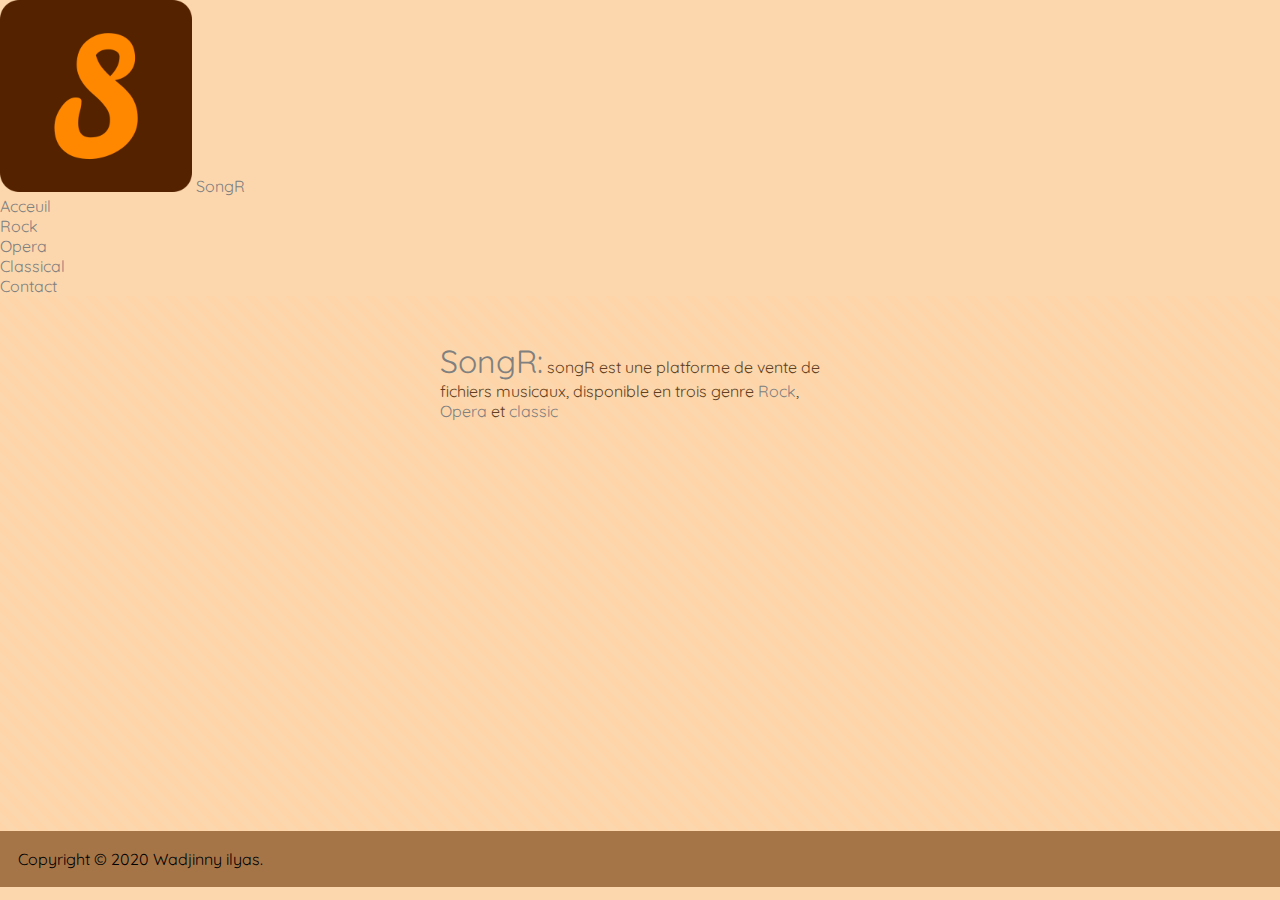
<file: index.html>
<!DOCTYPE html>
    <html lang="en">

    <head>
        <link href="https://fonts.googleapis.com/css2?family=Quicksand:wght@600&display=swap" rel="stylesheet">
        <meta charset="UTF-8">
        <meta name="viewport" content="width=device-width, initial-scale=1.0">
        <title>Acceuil</title>
        <link rel="shortcut icon" href="/favicon.ico" type="image/x-icon">
        <link rel="icon" href="favicon.ico" type="image/x-icon">
        <link rel="stylesheet" href="css/style.css">
        <script src="js/js.js"></script>
    </head>

    <body>
        <nav>
            <img src="img/logo.png" alt="logo">
            <a href="index.html">SongR</a>
            <ul class="pagesL">
                <li><a class="page" href="index.html">Acceuil</a></li>
                <li><a class="page" href="Rock.html">Rock</a></li>
                <li><a class="page" href="Opera.html">Opera</a></li>
                <li><a class="page" href="Classical.html">Classical</a></li>
                <li><a class="page" href="Contact.html">Contact</a></li>
            </ul>
        </nav>

        <section class="content">

            <div class="description small" style="max-width: 400px; ">

                <a class="logo" href="index.html">SongR:</a>
                    songR est une platforme de vente de fichiers musicaux, disponible en trois genre <a
                        href="rock.html">Rock</a>, <a href="Opera.html">Opera</a> et <a
                        href="Classical.html">classic</a>
            </div>
        </section>


        <footer>
            <p>Copyright &copy; 2020 Wadjinny ilyas.</p>
        </footer>
    </body>

    </html>
</file>
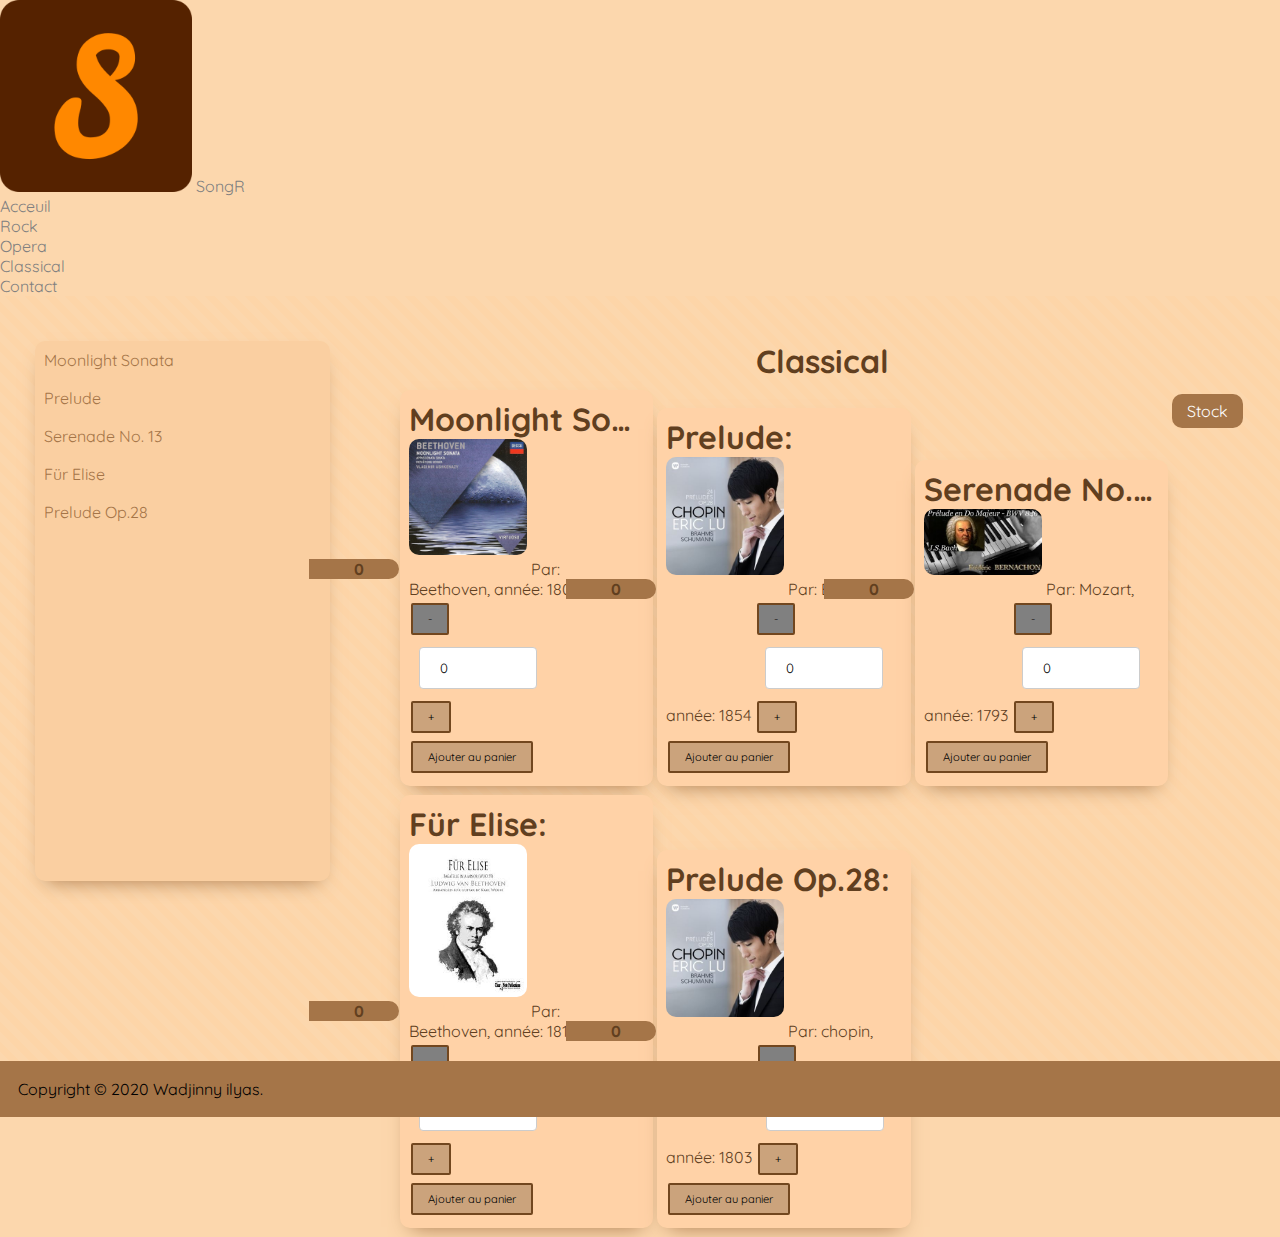
<file: classical.html>
<!DOCTYPE html>
<html lang="en">

<head>
    <link href="https://fonts.googleapis.com/css2?family=Quicksand:wght@600&display=swap" rel="stylesheet">
    <meta charset="UTF-8">
    <meta name="viewport" content="width=device-width, initial-scale=1.0">
    <title>Classical</title>
    <link rel="shortcut icon" href="/favicon.ico" type="image/x-icon">
    <link rel="icon" href="favicon.ico" type="image/x-icon">
    <link rel="stylesheet" href="css/style.css">
    <script src="js/js.js"></script>
</head>

<body>
    <nav>
            <img src="img/logo.png" alt="logo">
            <a href="index.html">SongR</a>
        <ul class="pagesL">
            <li><a class="page" href="index.html">Acceuil</a></li>
            <li><a class="page" href="Rock.html">Rock</a></li>
            <li><a class="page" href="Opera.html">Opera</a></li>
            <li><a class="page" href="Classical.html">Classical</a></li>
            <li><a class="page" href="Contact.html">Contact</a></li>
        </ul>
    </nav>

    <section class="content">
        <div class="aside">
            <ul>
            <li><a href="#1">Moonlight Sonata</a></li>
                <li><a href="#2">Prelude</a></li>
                <li><a href="#3">Serenade No. 13</a></li>
                <li><a href="#4">Für Elise</a></li>
                <li><a href="#5">Prelude Op.28</a></li>

            </ul>
        </div>
        <div class="description">
            <h1>Classical</h1>
            <button id="stock">Stock</button>
            <!---->
            <div id="1" class="song">
                <h1>Moonlight Sonata:</h1>
                <div>
                    <img src="img/moonlight.jpg" alt="">
                    <div class="displayStock">
                        <h4>0</h4>
                    </div>
                </div>

                Par: Beethoven, année: 1807
                <div class="ItemCtrl"><button disabled>-</button><input value="0" type="text"><button>+</button></div>
                <button>Ajouter au panier</button>
            </div>
            <!---->
            <div id="2" class="song">
                <h1>Prelude:</h1>
                <div>
                    <img src="img/prelude.jpg" alt="">
                    <div class="displayStock">
                        <h4>0</h4>
                    </div>
                </div>
                Par: Bach, année: 1854
                <div class="ItemCtrl"><button disabled>-</button><input value="0" type="text" ><button>+</button></div>
                <button>Ajouter au panier</button>
            </div>
            <!---->
            <div id="3" class="song">
                <h1>Serenade No. 13:</h1>
                <div>
                    <img src="img/serenade.jpg" alt="">
                    <div class="displayStock">
                        <h4>0</h4>
                    </div>
                </div>
                Par: Mozart, année: 1793
                <div class="ItemCtrl"><button disabled>-</button><input value="0" type="text"><button>+</button></div>
                <button>Ajouter au panier</button>
            </div>
            <!---->
            <div id="4" class="song">
                <h1>Für Elise:</h1>
                <div>
                    <img src="img/fur_elise.jpg" alt="">
                    <div class="displayStock">
                        <h4>0</h4>
                    </div>
                </div>
                Par: Beethoven, année: 1817
                <div class="ItemCtrl"><button disabled>-</button><input value="0" type="text"><button>+</button></div>
                <button>Ajouter au panier</button>
            </div>
            <!---->
            <div id="5" class="song">
                <h1>Prelude Op.28:</h1>
                <div>
                    <img src="img/prelude.jpg" alt="">
                    <div class="displayStock">
                        <h4>0</h4>
                    </div>
                </div>
                Par: chopin, année: 1803
                <div class="ItemCtrl"><button disabled>-</button><input value="0" type="text"><button>+</button></div>
                <button>Ajouter au panier</button>
            </div>
        </div>
    </section>


    <footer>
        <p>Copyright &copy; 2020 Wadjinny ilyas.</p>
    </footer>
</body>

</html>
</file>
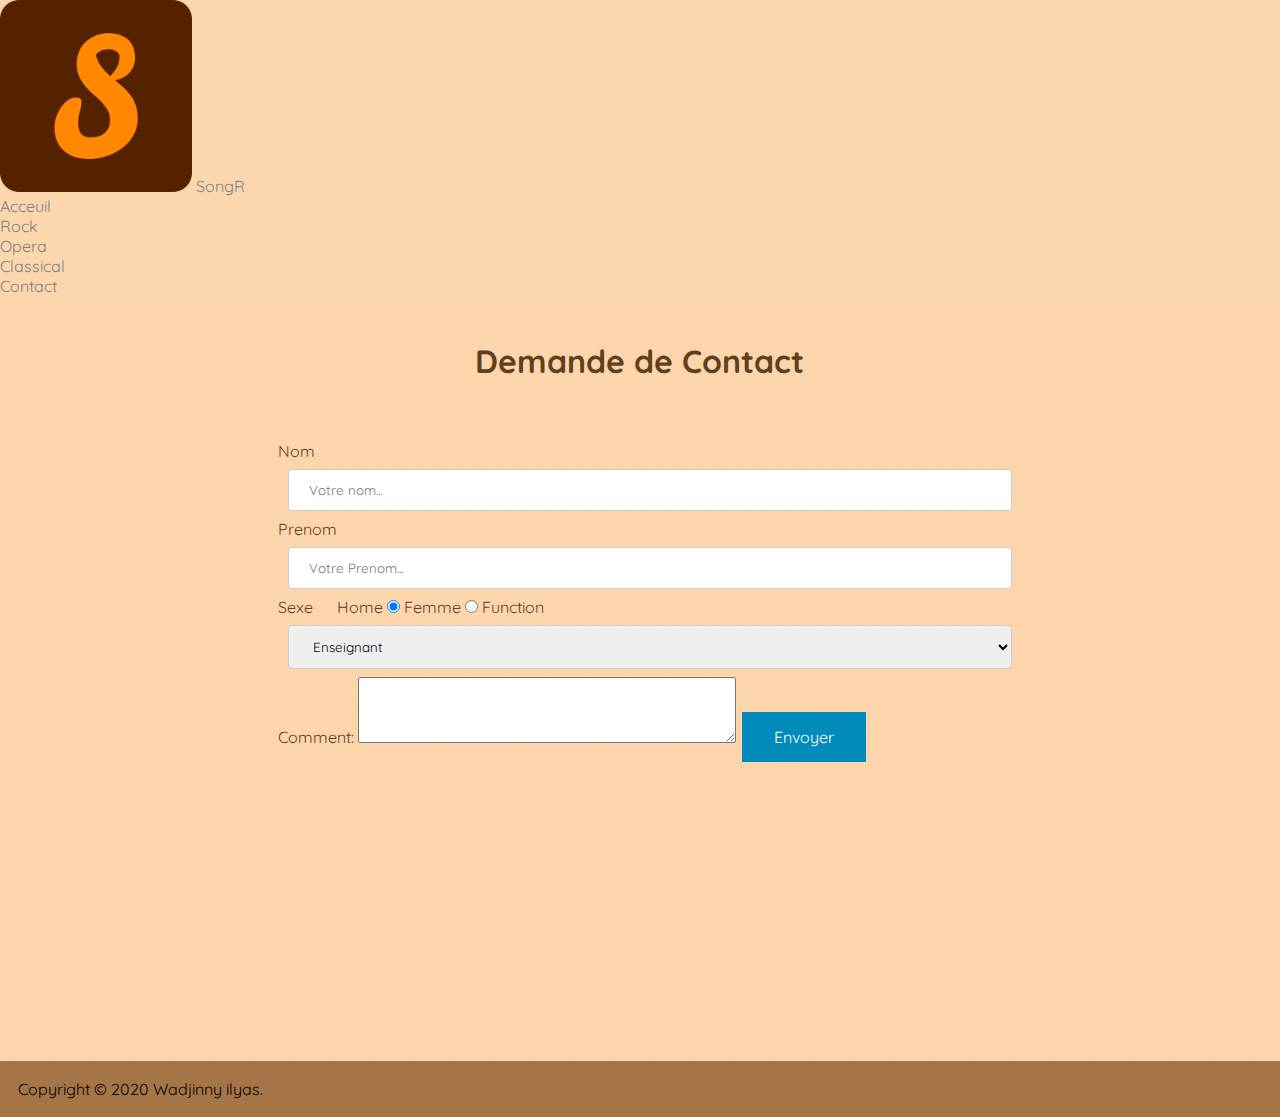
<file: contact.html>
<!DOCTYPE html>
<html lang="en">

<head>
  <link href="https://fonts.googleapis.com/css2?family=Quicksand:wght@600&display=swap" rel="stylesheet">
  <meta charset="UTF-8">
  <meta name="viewport" content="width=device-width, initial-scale=1.0">
  <title>Contact</title>
  <link rel="shortcut icon" href="/favicon.ico" type="image/x-icon">
  <link rel="icon" href="favicon.ico" type="image/x-icon">
  <link rel="stylesheet" href="css/style.css">
  <script src="js/js.js"></script>
</head>

<body>
  <nav>
    <img src="img/logo.png" alt="logo">
    <a href="index.html">SongR</a>
    <ul class="pagesL">
      <li><a class="page" href="index.html">Acceuil</a></li>
      <li><a class="page" href="Rock.html">Rock</a></li>
      <li><a class="page" href="Opera.html">Opera</a></li>
      <li><a class="page" href="Classical.html">Classical</a></li>
      <li><a class="page" href="Contact.html">Contact</a></li>
    </ul>
  </nav>

  <section class="content">
    <div class="description" style="overflow-x: hidden;">
      <h1 >Demande de Contact</h1>
      <div class="Contact">
        <label for="fname">Nom</label>
        <input type="text" id="nom" name="firstname" placeholder="Votre nom...">
        
        <label for="fname">Prenom</label>
        <input type="text" id="prenom" name="firstname" placeholder="Votre Prenom...">
        
        <label id="radio">Sexe</label>
        <label class="container">Home
          <input type="radio" checked="checked">
          <span class="checkmark"></span>
        </label>
        <label class="container">Femme
          <input type="radio">
          <span class="checkmark"></span>
        </label>
        
        <label for="">Function</label>
        <select name="cars" id="cars" form="carform">
          <option value="Enseignant">Enseignant</option>
          <option value="Etudiant">Etudiant</option>
          <option value="Policier">Policier</option>
          <option value="Boulanger">Boulanger</option>
        </select>
        
        Comment:
        <textarea rows="4" cols="50" name="comment"></textarea>
        
        <input type="submit" value="Envoyer" class="submit">
      </div>
  </section>


  <footer>
    <p>Copyright &copy; 2020 Wadjinny ilyas.</p>
  </footer>
</body>

</html>
</file>
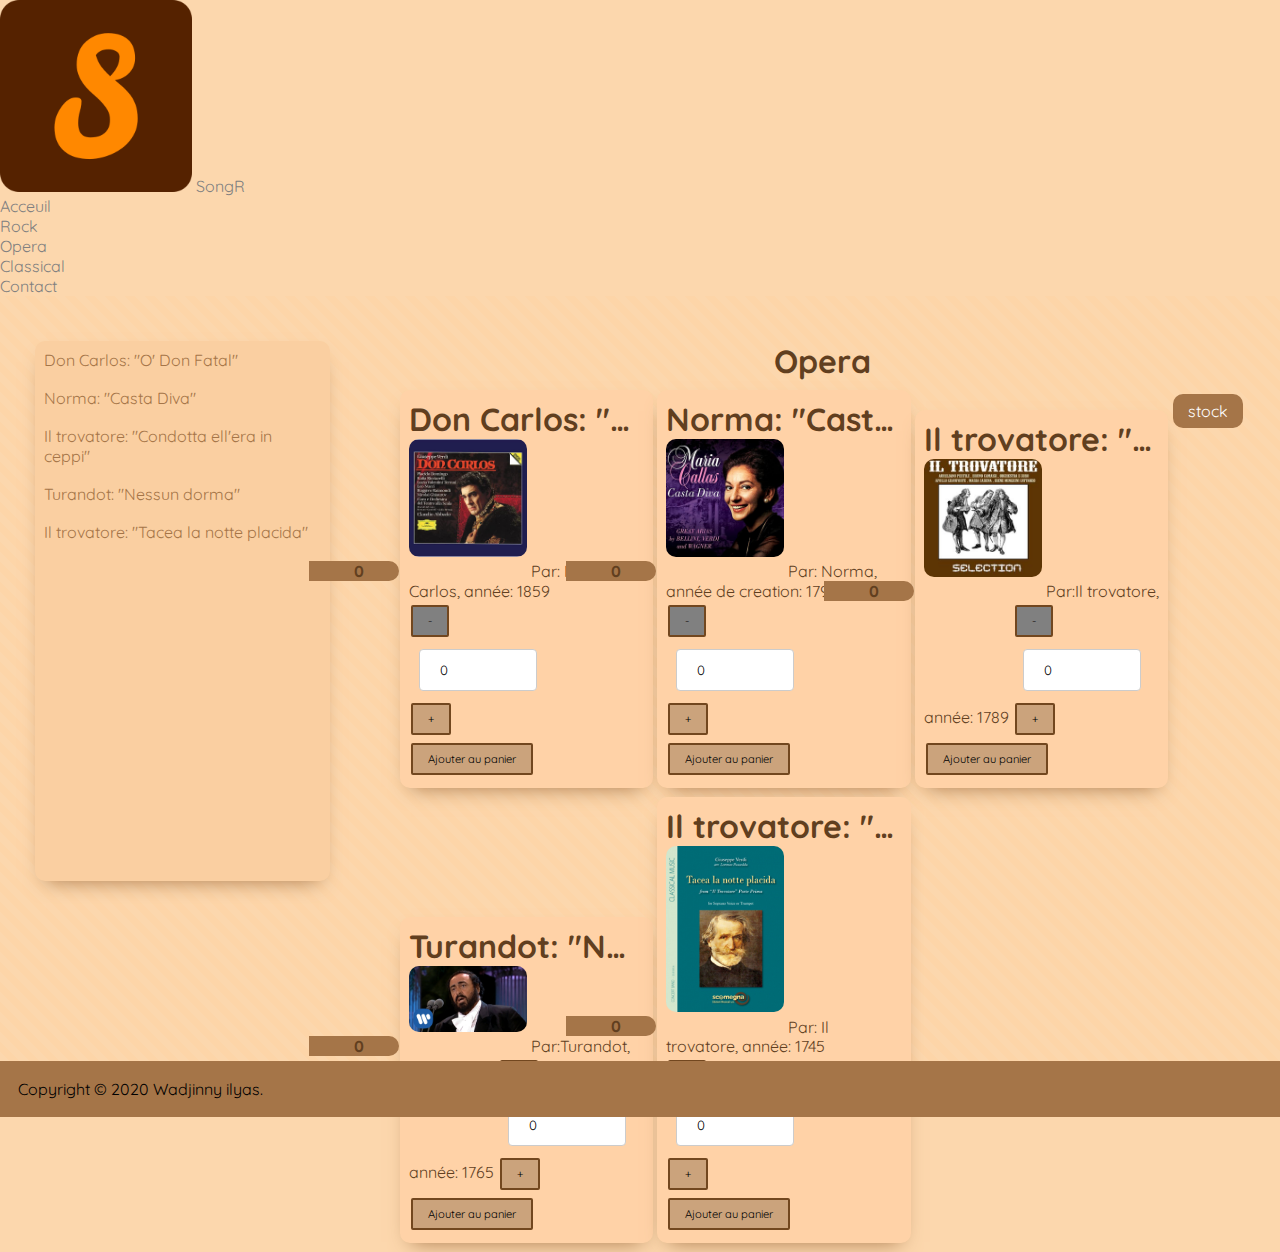
<file: opera.html>
<!DOCTYPE html>
<html lang="en">

<head>
    <link href="https://fonts.googleapis.com/css2?family=Quicksand:wght@600&display=swap" rel="stylesheet">
    <meta charset="UTF-8">
    <meta name="viewport" content="width=device-width, initial-scale=1.0">
    <title>Opera</title>
    <link rel="shortcut icon" href="/favicon.ico" type="image/x-icon">
    <link rel="icon" href="favicon.ico" type="image/x-icon">
    <link rel="stylesheet" href="css/style.css">
    <script src="js/js.js"></script>
</head>

<body>
    <nav>
        <img src="img/logo.png" alt="logo">
        <a href="index.html">SongR</a>
        <ul class="pagesL">
            <li><a class="page" href="index.html">Acceuil</a></li>
            <li><a class="page" href="Rock.html">Rock</a></li>
            <li><a class="page" href="Opera.html">Opera</a></li>
            <li><a class="page" href="Classical.html">Classical</a></li>
            <li><a class="page" href="Contact.html">Contact</a></li>
        </ul>
    </nav>

    <section class="content">
        <div class="aside">
            <ul>
                <li><a href="#1">Don Carlos: "O' Don Fatal"</a></li>
                <li><a href="#2">Norma: "Casta Diva"</a></li>
                <li><a href="#3">Il trovatore: "Condotta ell'era in ceppi"</a></li>
                <li><a href="#4">Turandot: "Nessun dorma"</a></li>
                <li><a href="#5">Il trovatore: "Tacea la notte placida" </a></li>

            </ul>
        </div>
        <div class="description">
            <h1>Opera</h1>
            <button id= "stock">stock</button>
            <div id="1" class="song">
                <h1>Don Carlos: "O' Don Fatal":</h1>
                <div>
                    <img src="img/don_carlos_opera.jpg" alt="">
                    <div class="displayStock"><h4>0</h4></div>
                </div>
                Par: Don Carlos, année: 1859
                <div class="ItemCtrl"><button disabled>-</button><input value="0" type="text"><button>+</button></div>
                <button>Ajouter au panier</button>
            </div>
            <div id="2" class="song">
                <h1>Norma: "Casta Diva":</h1>
                <div>
                    <img src="img/norma_opera.jpg" alt="">
                    <div class="displayStock"><h4>0</h4></div>
                </div>
                Par: Norma, année de creation: 1798
                <div class="ItemCtrl"><button disabled>-</button><input value="0" type="text"><button>+</button></div>
                <button>Ajouter au panier</button>
            </div>
            <div id="3" class="song">
                <h1>Il trovatore: "Condotta ell'era in ceppi":</h1>
                <div>
                    <img src="img/trovatore_opera.jpg" alt="">
                    <div class="displayStock"><h4>0</h4></div>
                </div>
                Par:Il trovatore, année: 1789
                <div class="ItemCtrl"><button disabled>-</button><input value="0" type="text"><button>+</button></div>
                <button>Ajouter au panier</button>
            </div>
            <div id="4" class="song">
                <h1>Turandot: "Nessun dorma":</h1>
                <div>
                    <img src="img/turandor_opera.jpg" alt="">
                    <div class="displayStock"><h4>0</h4></div>
                </div>
                Par:Turandot, année: 1765
                <div class="ItemCtrl"><button disabled>-</button><input value="0" type="text"><button>+</button></div>
                <button>Ajouter au panier</button>
            </div>
            <div id="5" class="song">
                <h1>Il trovatore: "Tacea la notte placida"
                    :</h1>
                <div>
                    <img src="img/tovat_opera.jpg" alt="">
                    <div class="displayStock"><h4>0</h4></div>
                </div>
                Par: Il trovatore, année: 1745
                <div class="ItemCtrl"><button disabled>-</button><input value="0" type="text"><button>+</button></div>
                <button>Ajouter au panier</button>
            </div>
        </div>
    </section>


    <footer>
        <p>Copyright &copy; 2020 Wadjinny ilyas.</p>
    </footer>
</body>

</html>
</file>
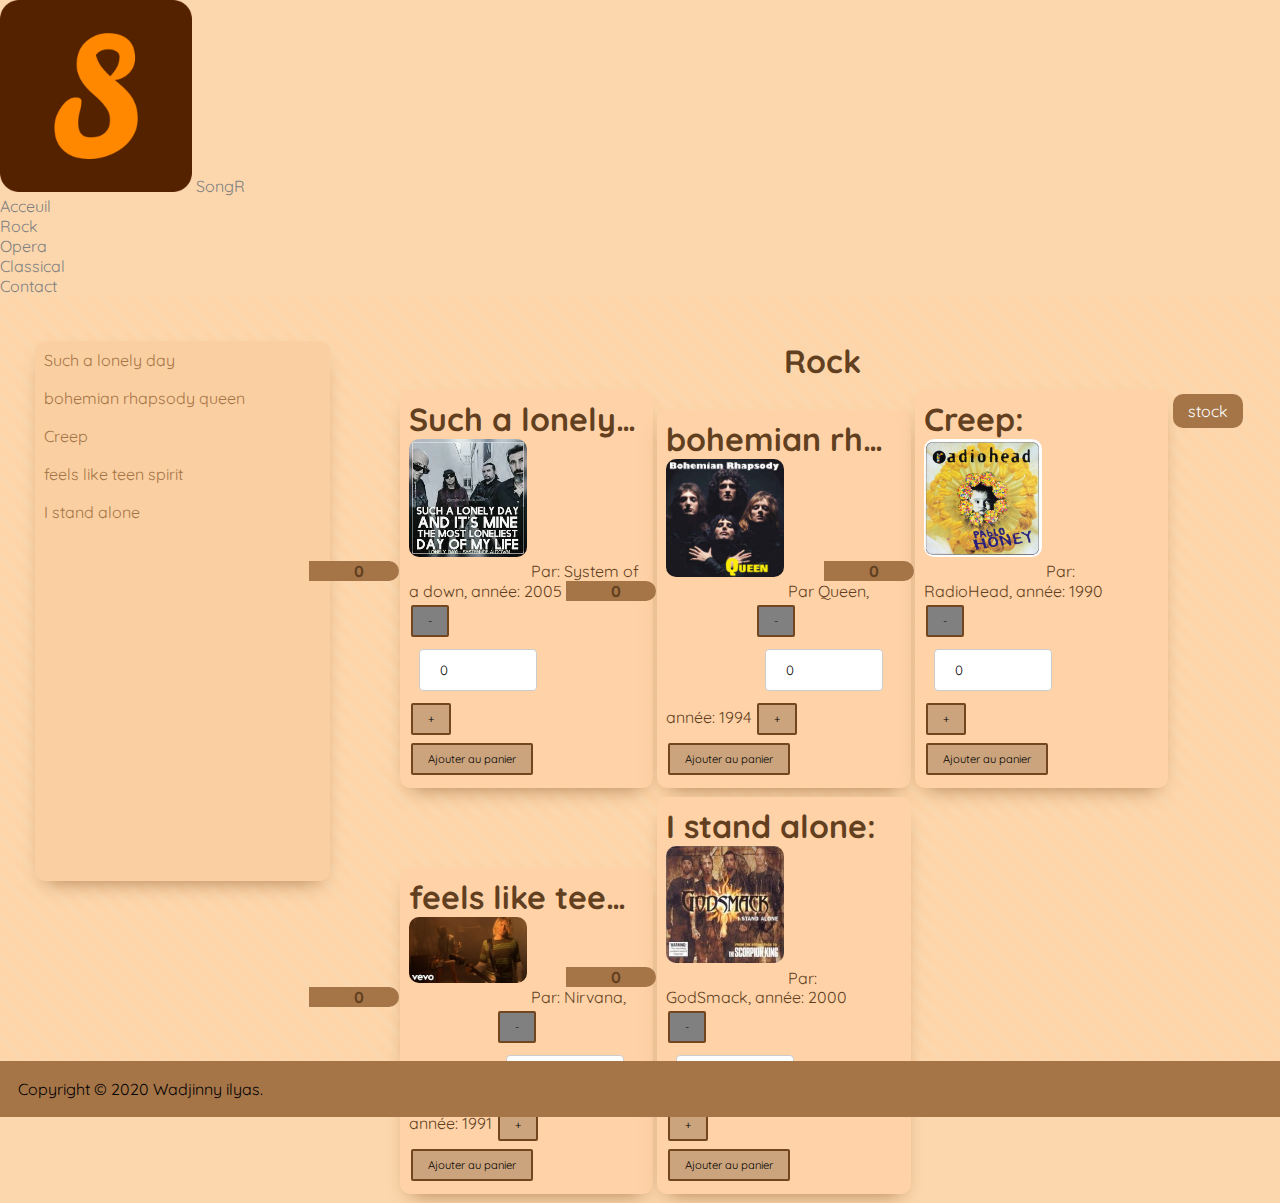
<file: Rock.html>
<!DOCTYPE html>
<html lang="en">

<head>
    <link href="https://fonts.googleapis.com/css2?family=Quicksand:wght@600&display=swap" rel="stylesheet">
    <meta charset="UTF-8">
    <meta name="viewport" content="width=device-width, initial-scale=1.0">
    <title>Rock</title>
    <link rel="shortcut icon" href="/favicon.ico" type="image/x-icon">
    <link rel="icon" href="favicon.ico" type="image/x-icon">
    <link rel="stylesheet" href="css/style.css">
    <script src="js/js.js"></script>
</head>

<body>
    <nav>
        <img src="img/logo.png" alt="logo">
        <a href="index.html">SongR</a>
        <ul class="pagesL">
            <li><a class="page" href="index.html">Acceuil</a></li>
            <li><a class="page" href="Rock.html">Rock</a></li>
            <li><a class="page" href="Opera.html">Opera</a></li>
            <li><a class="page" href="Classical.html">Classical</a></li>
            <li><a class="page" href="Contact.html">Contact</a></li>
        </ul>
    </nav>

    <section class="content">
        <div class="aside">
            <ul>
                <li><a href="#1">Such a lonely day</a></li>
                <li><a href="#2">bohemian rhapsody queen</a></li>
                <li><a href="#3">Creep</a></li>
                <li><a href="#4">feels like teen spirit</a></li>
                <li><a href="#5">I stand alone</a></li>

            </ul>
        </div>
        <div class="description">
            <h1>Rock</h1>
            <button id= "stock">stock</button>
            <div id="1" class="song">
                <h1>
                    Such a lonely day:
                </h1>
                <div>
                    <img src="img/soad.jpg" alt="">
                    <div class="displayStock"><h4>0</h4></div>
                </div>
                Par: System of a down, année: 2005
                <div class="ItemCtrl"><button disabled>-</button><input value="0" type="text"><button>+</button></div>
                <button>Ajouter au panier</button>
            </div>
            <!---->
            <div id="2" class="song">
                <h1>
                    bohemian rhapsody queen:
                </h1>
                <div>
                    <img src="img/queen.jpg" alt="">
                    <div class="displayStock"><h4>0</h4></div>
                </div>
                Par Queen, année: 1994
                <div class="ItemCtrl"><button disabled>-</button><input value="0" type="text"><button>+</button></div>
                <button>Ajouter au panier</button>
            </div>
            <!---->
            <div id="3" class="song">
                <h1>
                    Creep:
                </h1>
                <div>
                    <img src="img/radiohead.jpg" alt="">
                    <div class="displayStock"><h4>0</h4></div>
                </div>
                Par: RadioHead, année: 1990
                <div class="ItemCtrl"><button disabled>-</button><input value="0" type="text"><button>+</button></div>
                <button>Ajouter au panier</button>
            </div>
            <!---->
            <div id="4" class="song">
                <h1>
                    feels like teen spirit:
                </h1>
                <div>
                    <img src="img/nirvana.jpg" alt="">
                    <div class="displayStock"><h4>0</h4></div>
                </div>
                Par: Nirvana, année: 1991
                <div class="ItemCtrl"><button disabled>-</button><input value="0" type="text"><button>+</button></div>
                <button>Ajouter au panier</button>
            </div>
            <!---->
            <div id="5" class="song">
                <h1>
                    I stand alone:
                </h1>
                <div>
                    <img src="img/godsmack.jpg" alt="">
                    <div class="displayStock"><h4>0</h4></div>
                </div>
                Par: GodSmack, année: 2000
                <div class="ItemCtrl"><button disabled>-</button><input value="0" type="text"><button>+</button></div>
                <button>Ajouter au panier</button>
            </div>

        </div>
    </section>


    <footer>
        <p>Copyright &copy; 2020 Wadjinny ilyas.</p>
    </footer>
</body>

</html>
</file>
<file: css/style.css>
::selection {
    color: #daa466;
    background: #865e31;
}

* {
    margin: 0;
    padding: 0;
    font-family: 'Quicksand', sans-serif;
    box-sizing: border-box;
}

body {
    display: flex;
    flex-direction: column;
    overflow-x: hidden;
    background: #FCD7AD;
}

.msgAlertGood{
    color: #20ff00;
    background: #456d22ce;
    padding: 5px;
    border: solid 1px;
    position: fixed;
    bottom: 0;
    left: 0;
}
.hoverDiv{
    position: fixed;
    opacity: 1;
    height: 100%;
    width: 100%;
    pointer-events: none;
    animation: hideAfter 1s 4s;
    animation-fill-mode: ;
}
@keyframes hideAfter{
    0%{

    }
    50%{
        opacity: 1;
    }
    100%{
        opacity: 0;
    }
}
.msgAlertBad{
    color: #ff5656;
    background: #ff00001f;
    padding: 5px;
    border: solid 1px;
    position: fixed;
    bottom: 0;
    left: 0;
}

.content {
    display: flex;
    justify-content: space-around;
    height: inherit;
    background: #FCD7AD;
    background: linear-gradient(45deg, #FCD7AD 12.5%, #fdd5a8 12.5%, #fdd5a8 37.5%, #FCD7AD 37.5%, #FCD7AD 62.5%, #fdd5a8 62.5%, #fdd5a8 87.5%, #FCD7AD 87.5%);
    background-size: 20px 20px;
    background-position: 50px 50px;
}

.content2 {
    display: flex;
    justify-content: space-around;
    height: inherit;
    background: #FCD7AD;
}

input[type=text],input[type=password],
select {
    width: 100%;
    padding: 12px 20px;
    margin: 8px 0;
    margin-left: 10px;
    display: inline-block;
    border: 1px solid #ccc;
    border-radius: 4px;
    box-sizing: border-box;
}

#radio {
    margin-right: 20px;
}

.submit {
    background-color: #4CAF50;
    
    border: none;
    color: white;
    padding: 15px 32px;
    text-align: center;
    text-decoration: none;
    display: inline-block;
    font-size: 16px;
    margin: 4px 2px;
    cursor: pointer;
    background-color: #008CBA;
}

.song button {
    border: none;
    color: black;
    padding: 7px 15px;
    text-align: center;
    font-size: .7em;
    margin: 4px 2px;
    cursor: pointer;
    border:solid #72471f 2px;
    border-radius: 2px;
    background-color: #6b4c2f59;
}
.song button:disabled{
    background-color: gray;
}
.Contact {
    margin: 60px;
}

.description {
    width: 66vw;
    margin-bottom: 10vmin;
    max-width: 900px;
    height: 70vh;
    /* display: flex; */
}
.onethird{
    width: 33%;
    display: inline-block;
}
.description.small{
    display: block;
}
.description>h1 {
    width: fit-content;
    margin: auto;
    margin-bottom: 1vmin;
}

.description>button {
    border: none;
    color: white;
    padding: 7px 15px;
    text-align: center;
    font-size: 16px;
    margin: 4px 2px;
    border-radius: 10px;
    display: inline;
    cursor: pointer;
    float: right;
    background-color: #A57548;
}

.small {
    max-height: 400px;
    overflow-y: hidden;
}

.aside {
    background: #facfa1;
    width: 23vw;
    height: 60vh;
    box-shadow: 0px 10px 20px -11px #A57548;
}

.content>* {
    /*padding: 2vmin;*/
    margin-top: 5vh;
    color: #613f1f;
    border-radius: 10px;
}



a {
    text-decoration: none;
    color: gray;
}



footer {
    background: #A57548;
    align-self: flex-end;
    width: -webkit-fill-available;
    padding: 2vmin;
}

.aside li {
    list-style: none;
    padding: 1vmin;
}

.aside a {
    color: #A57548;
}

.aside a:hover {
    color: #d18844;
}
.imgHolder{
    height: 15vmin;
    width: 15vmin;
}
.song h1{
    text-overflow: ellipsis;
    overflow: hidden;
    white-space: nowrap;
}
.song img {
    border-radius: 10px;
    width: 100%;
    height: 100%;
    transition: transform 1s;
}
.song img:hover{
    transform: scale(2.5);
}


.song {
    margin-bottom: 1vmin;
    background-color: #ffd2a7;
    border-radius: 10px;
    box-shadow: 0px 10px 20px -11px #A57548;
    padding: 1vmin;
    display: inline-block;
    width: 30%;
}

.song>div {
    width: 50%;
    display: inline-block;
}

.displayStock {
    display: flex;
    justify-content: center;
    align-items: center;
    background-color: #A57548;
    position: relative;
    border-radius: 0px 10px 10px 0px;
    left: -100px;
    width: 10vmin;
    text-align: center;
    padding-left: 10px;
    transition: left .5s;
}

.logo {
    font-size: 2em;
}
nav>span{
    display: none;
}
::-webkit-scrollbar {
    width: 10px;
}


::-webkit-scrollbar-track {
    box-shadow: inset 0 0 5px grey;
    border-radius: 10px;
}


::-webkit-scrollbar-thumb {
    background: #bb7838;
    border-radius: 10px;
}


::-webkit-scrollbar-thumb:hover {
    background: #A57548;
}


@media screen and (max-width: 1000px) {
    .content {

        flex-direction: column;
        align-items: center;
        justify-content: space-around;
    }

    .aside,
    .description {
        width: 70vw;
        height: inherit;
    }
    nav>span{
        display: inherit;
    }
    .pagesL{
        display: none;
    }
    body {
       
    }

    .song {
        width: 49%;
    }
    .input{
        flex-direction: column;
        align-items: center;
        height: 100vh;
    }
}
</file>
